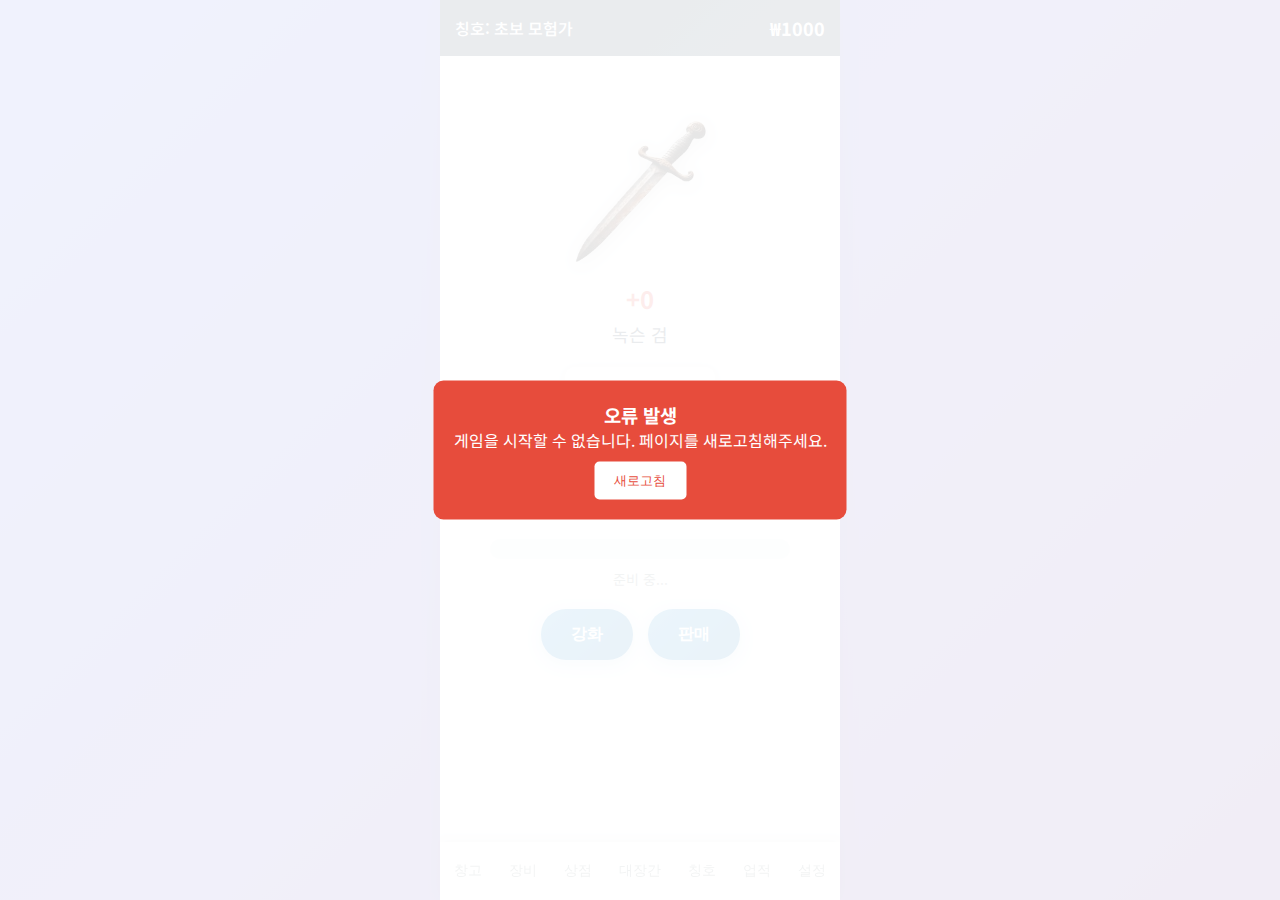
<file: index.html>
<!DOCTYPE html>
<html lang="ko">
<head>
    <meta charset="UTF-8">
    <meta name="viewport" content="width=device-width, initial-scale=1.0, user-scalable=no, maximum-scale=1.0, minimum-scale=1.0">
    <meta name="description" content="검을 강화하고 골드를 모으는 방치형 클리커 RPG 게임">
    <meta name="theme-color" content="#667eea">
    <title>검 강화하기 - Idle Clicker RPG</title>
    
    <!-- PWA Manifest는 JavaScript에서 동적으로 로드됨 (로컬 파일 CORS 문제 방지) -->
    
    <!-- Apple Touch Icon -->
    <link rel="apple-touch-icon" href="assets/icons/icon-192x192.png">
    <meta name="apple-mobile-web-app-capable" content="yes">
    <meta name="apple-mobile-web-app-status-bar-style" content="black-translucent">
    <meta name="apple-mobile-web-app-title" content="검 강화하기">
    
    <!-- Favicon -->
    <link rel="icon" type="image/png" sizes="32x32" href="assets/icons/icon-72x72.png">
    <link rel="icon" type="image/png" sizes="16x16" href="assets/icons/icon-72x72.png">
    
    <link rel="stylesheet" href="style.css">
    <link href="https://fonts.googleapis.com/css2?family=Noto+Sans+KR:wght@300;400;500;700&display=swap" rel="stylesheet">
    
    <!-- 데이터 파일들을 먼저 로드 -->
    <script src="data/weapons.js"></script>
    <script src="data/items.js"></script>
    <script src="data/shop.js"></script>
    <script src="data/forge.js"></script>
    <script src="data/equipment.js"></script>
    <script src="data/achievements.js"></script>
    <script src="data/titles.js"></script>
</head>
<body>
    <div id="game-container">
        <!-- 상단 정보 바 -->
        <div id="top-bar">
            <div id="title-display">칭호: <span id="active-title">초보 모험가</span></div>
            <div id="gold-display">₩<span id="gold-amount">1000</span></div>
        </div>

        <!-- 골드 수입 표시 -->
        <div id="gold-income-display"></div>

        <!-- 메인 게임 영역 -->
        <div id="main-game" class="main-game-area">
            <div id="sword-container">
                <div id="sword-visual">
                    <img id="sword-image" src="assets/weapons/sword_0.png" alt="검">
                    <div id="sword-info">
                        <div id="sword-level">+0</div>
                        <div id="sword-name">녹슨 검</div>
                    </div>
                </div>
                <div id="sword-stats">
                    <div>클릭당: ₩<span id="click-power">1</span></div>
                    <div>판매가: ₩<span id="sell-price">0</span></div>
                    <div>성공률: <span id="success-rate">100</span></div>
                </div>
            </div>

            <!-- 강화 진행 바 -->
            <div id="progress-container">
                <div id="progress-bar">
                    <div id="progress-fill"></div>
                </div>
                <div id="progress-text">준비 중...</div>
            </div>
        </div>

        <!-- 게임 버튼들 -->
        <div id="game-buttons">
            <button id="upgrade-btn" class="game-btn">강화</button>
            <button id="sell-btn" class="game-btn">판매</button>
        </div>

        <!-- 하단 메뉴 -->
        <div id="bottom-menu">
            <button id="inventory-btn" class="menu-btn">창고</button>
            <button id="equipment-btn" class="menu-btn">장비</button>
            <button id="shop-btn" class="menu-btn">상점</button>
            <button id="forge-btn" class="menu-btn">대장간</button>
            <button id="title-btn" class="menu-btn">칭호</button>
            <button id="achievements-btn" class="menu-btn">업적</button>
            <button id="settings-btn" class="menu-btn">설정</button>
        </div>

        <!-- 모달 창들 -->
        <div id="modal-overlay" class="modal-overlay hidden">
            <!-- 상점 모달 -->
            <div id="shop-modal" class="modal hidden">
                <div class="modal-header">
                    <h2>상점</h2>
                    <button class="close-btn">&times;</button>
                </div>
                <div class="modal-content">
                    <div class="shop-tabs">
                        <button class="tab-btn active" data-tab="warp">워프권</button>
                        <button class="tab-btn" data-tab="protection">방지권</button>
                        <button class="tab-btn" data-tab="special">특별 아이템</button>
                    </div>
                    <div id="shop-items"></div>
                </div>
            </div>

            <!-- 창고 모달 -->
            <div id="inventory-modal" class="modal hidden">
                <div class="modal-header">
                    <h2>창고</h2>
                    <button class="close-btn">&times;</button>
                </div>
                <div class="modal-content">
                    <div id="inventory-grid"></div>
                </div>
            </div>

            <!-- 장비 모달 -->
            <div id="equipment-modal" class="modal hidden">
                <div class="modal-header">
                    <h2>장비</h2>
                    <button class="close-btn">&times;</button>
                </div>
                <div class="modal-content">
                    <div id="equipment-slots"></div>
                </div>
            </div>

            <!-- 장비 선택 모달 -->
            <div id="equipment-selection-modal" class="modal hidden">
                <div class="modal-header">
                    <h2 id="equipment-selection-title">장비 선택</h2>
                    <button class="close-btn">&times;</button>
                </div>
                <div class="modal-content">
                    <div id="equipment-selection-list"></div>
                </div>
            </div>

            <!-- 대장간 모달 -->
            <div id="forge-modal" class="modal hidden">
                <div class="modal-header">
                    <h2>대장간</h2>
                    <button class="close-btn">&times;</button>
                </div>
                <div class="modal-content">
                    <div id="forge-recipes"></div>
                </div>
            </div>

            <!-- 업적 모달 -->
            <div id="achievements-modal" class="modal hidden">
                <div class="modal-header">
                    <h2>업적</h2>
                    <button class="close-btn">&times;</button>
                </div>
                <div class="modal-content">
                    <div id="achievements-list"></div>
                </div>
            </div>

            <!-- 업적 상세 모달 -->
            <div id="achievement-detail-modal" class="modal hidden">
                <div class="modal-header">
                    <h2 id="achievement-detail-title">업적 상세</h2>
                    <button class="close-btn">&times;</button>
                </div>
                <div class="modal-content">
                    <div id="achievement-detail-content"></div>
                </div>
            </div>

            <!-- 아이템 설명 모달 -->
            <div id="item-description-modal" class="modal hidden">
                <div class="modal-header">
                    <h2 id="item-description-title">아이템 상세</h2>
                    <button class="close-btn">&times;</button>
                </div>
                <div class="modal-content">
                    <div id="item-description-content"></div>
                </div>
            </div>

            <!-- 칭호 모달 -->
            <div id="title-modal" class="modal hidden">
                <div class="modal-header">
                    <h2>칭호</h2>
                    <button class="close-btn">&times;</button>
                </div>
                <div class="modal-content">
                    <div id="titles-list"></div>
                </div>
            </div>

            <!-- 판매 확인 모달 -->
            <div id="settings-modal" class="modal hidden">
                <div class="modal-header">
                    <h2>설정</h2>
                    <button class="close-btn">&times;</button>
                </div>
                <div class="modal-content">
                    <div class="settings-section">
                        <h3>사운드 설정</h3>
                        <div class="settings-control">
                            <label for="sound-toggle">
                                <span id="sound-status">🔊 사운드: ON</span>
                            </label>
                            <button id="sound-toggle-btn" class="settings-btn">끄기</button>
                        </div>
                        <p class="settings-desc">효과음과 배경음악을 켜거나 끕니다.</p>
                    </div>
                    <div class="settings-section">
                        <h3>게임 데이터</h3>
                        <button id="reset-data-btn" class="settings-btn danger">데이터 초기화</button>
                        <p class="settings-desc">모든 게임 데이터를 삭제하고 처음부터 시작합니다.</p>
                    </div>
                    <div class="settings-section">
                        <h3>저장/불러오기</h3>
                        <button id="export-data-btn" class="settings-btn">데이터 내보내기</button>
                        <button id="import-data-btn" class="settings-btn">데이터 불러오기</button>
                        <p class="settings-desc">게임 데이터를 파일로 저장하거나 불러옵니다.</p>
                    </div>
                </div>
            </div>

            <!-- 판매 확인 모달 -->
            <div id="sell-confirm-modal" class="modal hidden">
                <div class="modal-header">
                    <h2>검 판매</h2>
                    <button class="close-btn">&times;</button>
                </div>
                <div class="modal-content">
                    <p id="sell-confirm-text"></p>
                    <div class="modal-buttons">
                        <button id="sell-confirm-yes" class="confirm-btn">예</button>
                        <button id="sell-confirm-no" class="cancel-btn">아니오</button>
                    </div>
                </div>
            </div>
        </div>

        <!-- 알림 시스템 -->
        <div id="notification-container"></div>

        <!-- 로딩 화면 -->
        <div id="loading-screen">
            <div class="loading-spinner"></div>
            <div>게임을 불러오는 중...</div>
        </div>
    </div>

    <!-- 모듈 시스템 -->
    <script src="module/utils.js"></script>
    <script src="module/sound.js"></script>
    <script src="module/upgrade.js"></script>
    <script src="module/shop.js"></script>
    <script src="module/inventory.js"></script>
    <script src="module/forge.js"></script>
    <script src="module/title.js"></script>
    <script src="module/achievements.js"></script>
    <script src="module/core.js"></script>
    <script src="module/loader.js"></script>
    
    <!-- PWA Service Worker 등록 -->
    <script>
        // Service Worker는 http/https 프로토콜에서만 작동합니다
        if ('serviceWorker' in navigator && (location.protocol === 'https:' || location.protocol === 'http:')) {
            window.addEventListener('load', () => {
                navigator.serviceWorker.register('/service-worker.js')
                    .then((registration) => {
                        console.log('✅ Service Worker 등록 성공:', registration.scope);
                        
                        // 업데이트 확인
                        registration.addEventListener('updatefound', () => {
                            const newWorker = registration.installing;
                            newWorker.addEventListener('statechange', () => {
                                if (newWorker.state === 'installed' && navigator.serviceWorker.controller) {
                                    console.log('🔄 새로운 버전이 있습니다. 새로고침하세요!');
                                    // 선택사항: 사용자에게 업데이트 알림 표시
                                    if (confirm('새로운 버전이 있습니다. 업데이트하시겠습니까?')) {
                                        window.location.reload();
                                    }
                                }
                            });
                        });
                    })
                    .catch((error) => {
                        console.warn('⚠️ Service Worker 등록 실패 (로컬 개발 환경에서는 정상):', error.message);
                    });
            });
        } else if (location.protocol === 'file:') {
            console.log('ℹ️ 로컬 파일로 실행 중입니다. PWA 기능은 웹 서버에서만 작동합니다.');
        }

        // PWA 설치 프롬프트 (http/https에서만 작동)
        let deferredPrompt;
        if (location.protocol !== 'file:') {
            window.addEventListener('beforeinstallprompt', (e) => {
                e.preventDefault();
                deferredPrompt = e;
                
                // 설치 버튼 표시 (선택사항)
                console.log('📱 PWA 설치 가능');
                
                // 사용자에게 설치 안내 (첫 방문 시에만)
                const hasPrompted = localStorage.getItem('pwa-install-prompted');
                if (!hasPrompted) {
                    setTimeout(() => {
                        if (confirm('이 게임을 홈 화면에 추가하시겠습니까?\n오프라인에서도 플레이할 수 있습니다!')) {
                            deferredPrompt.prompt();
                            deferredPrompt.userChoice.then((choiceResult) => {
                                if (choiceResult.outcome === 'accepted') {
                                    console.log('✅ PWA 설치 승인');
                                }
                                deferredPrompt = null;
                            });
                        }
                        localStorage.setItem('pwa-install-prompted', 'true');
                    }, 3000); // 3초 후 표시
                }
            });
        }

        // PWA 설치 완료 이벤트
        window.addEventListener('appinstalled', () => {
            console.log('✅ PWA 설치 완료!');
            deferredPrompt = null;
        });

        // 게임 초기화
        ModuleLoader.initializeGame();
    </script>
</body>
</html>
</file>
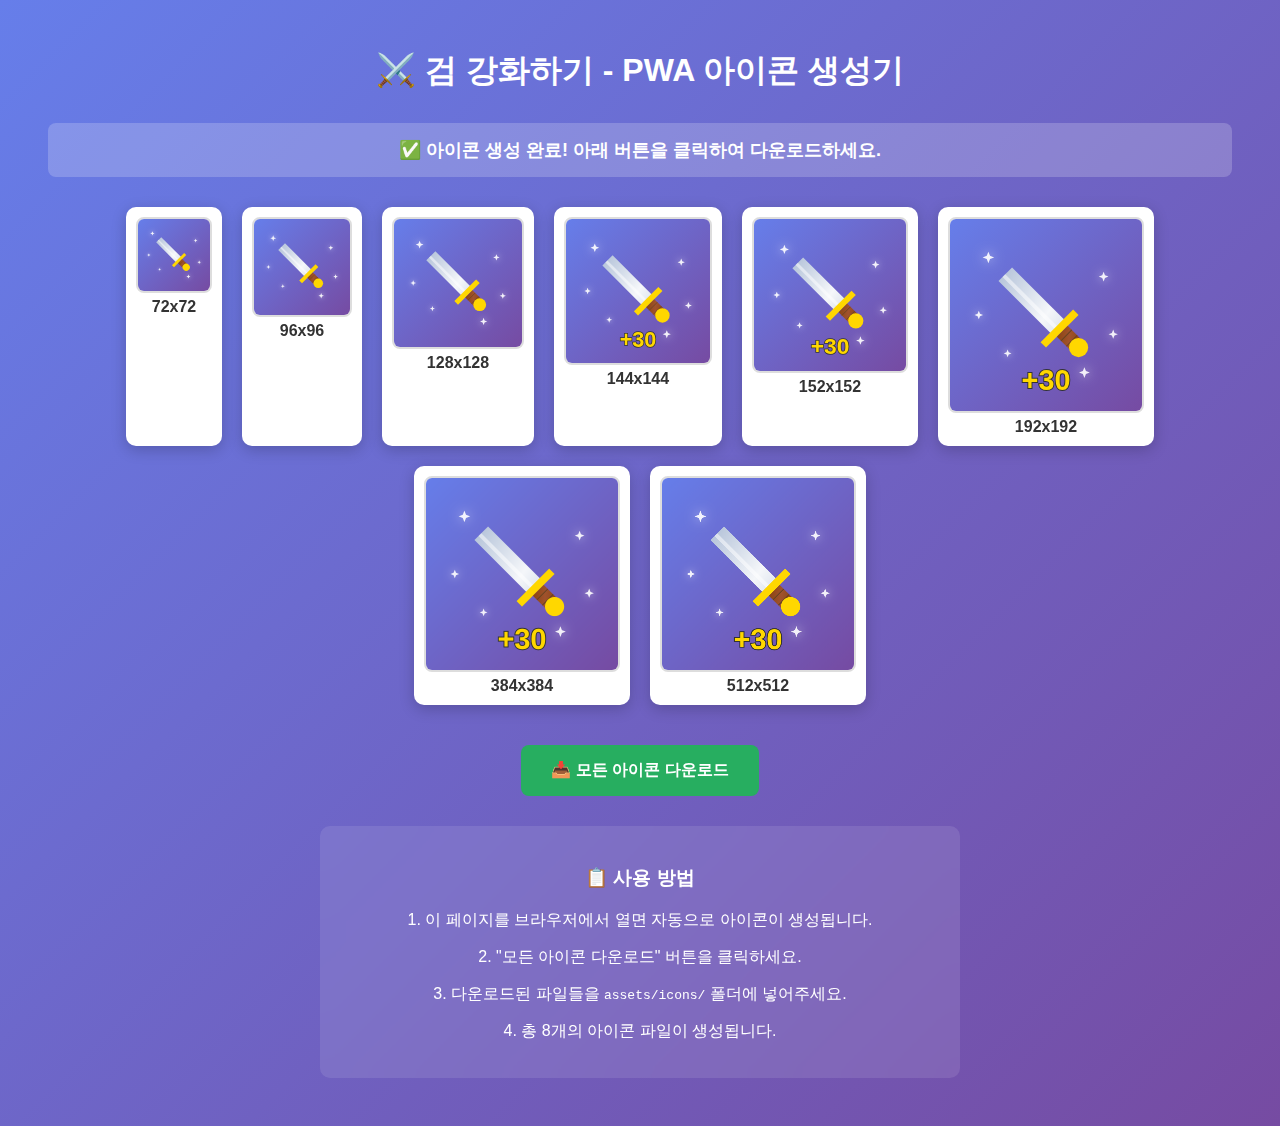
<file: generate-icons.html>
<!DOCTYPE html>
<html lang="ko">
<head>
    <meta charset="UTF-8">
    <meta name="viewport" content="width=device-width, initial-scale=1.0">
    <title>검 강화하기 - 아이콘 생성기</title>
    <style>
        body {
            font-family: 'Noto Sans KR', Arial, sans-serif;
            background: linear-gradient(135deg, #667eea 0%, #764ba2 100%);
            color: white;
            padding: 20px;
            text-align: center;
        }
        h1 {
            margin-bottom: 30px;
        }
        .canvas-container {
            display: flex;
            flex-wrap: wrap;
            justify-content: center;
            gap: 20px;
            margin: 30px 0;
        }
        .canvas-wrapper {
            background: white;
            padding: 10px;
            border-radius: 10px;
            box-shadow: 0 4px 15px rgba(0,0,0,0.2);
        }
        canvas {
            display: block;
            border: 2px solid #ddd;
            border-radius: 8px;
        }
        .size-label {
            color: #333;
            font-weight: bold;
            margin-top: 5px;
        }
        .instructions {
            background: rgba(255,255,255,0.1);
            padding: 20px;
            border-radius: 10px;
            max-width: 600px;
            margin: 20px auto;
            backdrop-filter: blur(10px);
        }
        .status {
            font-size: 18px;
            font-weight: bold;
            margin: 20px;
            padding: 15px;
            background: rgba(255,255,255,0.2);
            border-radius: 8px;
        }
        .button {
            background: #27ae60;
            color: white;
            border: none;
            padding: 15px 30px;
            font-size: 16px;
            border-radius: 8px;
            cursor: pointer;
            margin: 10px;
            font-weight: bold;
            transition: background 0.3s;
        }
        .button:hover {
            background: #229954;
        }
    </style>
</head>
<body>
    <h1>⚔️ 검 강화하기 - PWA 아이콘 생성기</h1>
    
    <div class="status" id="status">아이콘 생성 중...</div>
    
    <div class="canvas-container" id="canvasContainer"></div>
    
    <button class="button" id="downloadBtn" style="display:none;">📥 모든 아이콘 다운로드</button>
    
    <div class="instructions">
        <h3>📋 사용 방법</h3>
        <p>1. 이 페이지를 브라우저에서 열면 자동으로 아이콘이 생성됩니다.</p>
        <p>2. "모든 아이콘 다운로드" 버튼을 클릭하세요.</p>
        <p>3. 다운로드된 파일들을 <code>assets/icons/</code> 폴더에 넣어주세요.</p>
        <p>4. 총 8개의 아이콘 파일이 생성됩니다.</p>
    </div>

    <script>
        const sizes = [72, 96, 128, 144, 152, 192, 384, 512];
        const canvases = {};
        let downloadCount = 0;

        function createIcon(size) {
            // Canvas 생성
            const canvas = document.createElement('canvas');
            canvas.width = size;
            canvas.height = size;
            const ctx = canvas.getContext('2d');
            
            // 배경 그라데이션
            const gradient = ctx.createLinearGradient(0, 0, size, size);
            gradient.addColorStop(0, '#667eea');
            gradient.addColorStop(1, '#764ba2');
            ctx.fillStyle = gradient;
            ctx.fillRect(0, 0, size, size);
            
            // 검 그리기
            drawSword(ctx, size);
            
            // 강화 이펙트 (반짝이)
            drawSparkles(ctx, size);
            
            // 레벨 표시
            if (size >= 144) {
                ctx.font = `bold ${size * 0.15}px Arial`;
                ctx.fillStyle = '#ffd700';
                ctx.textAlign = 'center';
                ctx.textBaseline = 'middle';
                ctx.strokeStyle = '#333';
                ctx.lineWidth = size * 0.01;
                const text = '+30';
                ctx.strokeText(text, size * 0.5, size * 0.85);
                ctx.fillText(text, size * 0.5, size * 0.85);
            }
            
            return canvas;
        }

        function drawSword(ctx, size) {
            const scale = size / 512;
            ctx.save();
            ctx.translate(size * 0.5, size * 0.5);
            ctx.rotate(-Math.PI / 4);
            
            // 검날 (블레이드)
            const gradient = ctx.createLinearGradient(-size * 0.05, -size * 0.3, size * 0.05, size * 0.3);
            gradient.addColorStop(0, '#b8c6db');
            gradient.addColorStop(0.5, '#f5f7fa');
            gradient.addColorStop(1, '#b8c6db');
            ctx.fillStyle = gradient;
            ctx.fillRect(-size * 0.05, -size * 0.3, size * 0.1, size * 0.4);
            
            // 검날 하이라이트
            ctx.fillStyle = 'rgba(255, 255, 255, 0.5)';
            ctx.fillRect(-size * 0.02, -size * 0.3, size * 0.02, size * 0.4);
            
            // 가드 (손잡이와 검날 사이)
            ctx.fillStyle = '#ffd700';
            ctx.fillRect(-size * 0.12, size * 0.08, size * 0.24, size * 0.04);
            
            // 손잡이
            const handleGradient = ctx.createLinearGradient(-size * 0.04, size * 0.12, size * 0.04, size * 0.22);
            handleGradient.addColorStop(0, '#8b4513');
            handleGradient.addColorStop(0.5, '#a0522d');
            handleGradient.addColorStop(1, '#8b4513');
            ctx.fillStyle = handleGradient;
            ctx.fillRect(-size * 0.04, size * 0.12, size * 0.08, size * 0.1);
            
            // 손잡이 디테일
            ctx.strokeStyle = '#654321';
            ctx.lineWidth = size * 0.005;
            ctx.beginPath();
            ctx.moveTo(-size * 0.04, size * 0.15);
            ctx.lineTo(size * 0.04, size * 0.15);
            ctx.moveTo(-size * 0.04, size * 0.19);
            ctx.lineTo(size * 0.04, size * 0.19);
            ctx.stroke();
            
            // 포멜 (손잡이 끝)
            ctx.fillStyle = '#ffd700';
            ctx.beginPath();
            ctx.arc(0, size * 0.24, size * 0.05, 0, Math.PI * 2);
            ctx.fill();
            
            ctx.restore();
        }

        function drawSparkles(ctx, size) {
            const sparkles = [
                { x: 0.2, y: 0.2, size: 0.03 },
                { x: 0.8, y: 0.3, size: 0.025 },
                { x: 0.3, y: 0.7, size: 0.02 },
                { x: 0.7, y: 0.8, size: 0.028 },
                { x: 0.15, y: 0.5, size: 0.022 },
                { x: 0.85, y: 0.6, size: 0.024 }
            ];
            
            sparkles.forEach(sparkle => {
                drawSparkle(ctx, size * sparkle.x, size * sparkle.y, size * sparkle.size);
            });
        }

        function drawSparkle(ctx, x, y, size) {
            ctx.save();
            ctx.translate(x, y);
            ctx.fillStyle = 'rgba(255, 255, 255, 0.9)';
            ctx.shadowColor = 'rgba(255, 255, 255, 0.8)';
            ctx.shadowBlur = size * 2;
            
            // 별 모양
            ctx.beginPath();
            for (let i = 0; i < 8; i++) {
                const angle = (Math.PI * 2 * i) / 8;
                const radius = i % 2 === 0 ? size : size * 0.4;
                const px = Math.cos(angle) * radius;
                const py = Math.sin(angle) * radius;
                if (i === 0) {
                    ctx.moveTo(px, py);
                } else {
                    ctx.lineTo(px, py);
                }
            }
            ctx.closePath();
            ctx.fill();
            
            ctx.restore();
        }

        // 모든 크기의 아이콘 생성
        sizes.forEach((size, index) => {
            const canvas = createIcon(size);
            canvases[size] = canvas;
            
            // Canvas를 화면에 표시
            const wrapper = document.createElement('div');
            wrapper.className = 'canvas-wrapper';
            
            const displayCanvas = canvas.cloneNode();
            const displayCtx = displayCanvas.getContext('2d');
            displayCtx.drawImage(canvas, 0, 0);
            
            // 작은 크기로 표시
            const displaySize = Math.min(size, 192);
            displayCanvas.style.width = displaySize + 'px';
            displayCanvas.style.height = displaySize + 'px';
            
            const label = document.createElement('div');
            label.className = 'size-label';
            label.textContent = `${size}x${size}`;
            
            wrapper.appendChild(displayCanvas);
            wrapper.appendChild(label);
            document.getElementById('canvasContainer').appendChild(wrapper);
        });

        // 다운로드 함수
        function downloadIcon(size) {
            return new Promise((resolve) => {
                canvases[size].toBlob((blob) => {
                    const url = URL.createObjectURL(blob);
                    const a = document.createElement('a');
                    a.href = url;
                    a.download = `icon-${size}x${size}.png`;
                    document.body.appendChild(a);
                    a.click();
                    document.body.removeChild(a);
                    URL.revokeObjectURL(url);
                    
                    downloadCount++;
                    document.getElementById('status').textContent = 
                        `다운로드 중... (${downloadCount}/${sizes.length})`;
                    
                    setTimeout(resolve, 500);
                });
            });
        }

        // 모든 아이콘 다운로드
        async function downloadAllIcons() {
            downloadCount = 0;
            document.getElementById('downloadBtn').disabled = true;
            document.getElementById('status').textContent = '다운로드 시작...';
            
            for (const size of sizes) {
                await downloadIcon(size);
            }
            
            document.getElementById('status').textContent = 
                `✅ 완료! ${sizes.length}개의 아이콘이 다운로드되었습니다.`;
            document.getElementById('downloadBtn').disabled = false;
        }

        // 버튼 이벤트
        document.getElementById('downloadBtn').addEventListener('click', downloadAllIcons);
        
        // 페이지 로드 시 버튼 표시
        window.addEventListener('load', () => {
            document.getElementById('status').textContent = 
                '✅ 아이콘 생성 완료! 아래 버튼을 클릭하여 다운로드하세요.';
            document.getElementById('downloadBtn').style.display = 'inline-block';
        });
    </script>
</body>
</html>
</file>
<file: style.css>
/* 검 강화하기 게임 스타일 */
* {
    margin: 0;
    padding: 0;
    box-sizing: border-box;
}

body {
    font-family: 'Noto Sans KR', sans-serif;
    background: linear-gradient(135deg, #667eea 0%, #764ba2 100%);
    color: #333;
    overflow-x: hidden;
    user-select: none;
}

#game-container {
    max-width: 400px;
    margin: 0 auto;
    min-height: 100vh;
    background: #f8f9fa;
    position: relative;
    box-shadow: 0 0 20px rgba(0,0,0,0.1);
}

/* 상단 정보 바 */
#top-bar {
    background: linear-gradient(135deg, #2c3e50, #34495e);
    color: white;
    padding: 15px;
    display: flex;
    justify-content: space-between;
    align-items: center;
    font-weight: 500;
}

#gold-display {
    font-size: 18px;
    font-weight: bold;
}

/* 골드 수입 표시 */
#gold-income-display {
    height: 30px;
    display: flex;
    justify-content: center;
    align-items: center;
    margin: 5px 0;
    position: relative;
}

.gold-income-text {
    color: #27ae60;
    font-weight: bold;
    font-size: 16px;
    position: absolute;
    animation: goldIncomeFade 1s ease-out forwards;
}

@keyframes goldIncomeFade {
    0% {
        opacity: 1;
        transform: translateY(0);
    }
    100% {
        opacity: 0;
        transform: translateY(-20px);
    }
}

/* 메인 게임 영역 */
#main-game {
    padding: 20px;
    text-align: center;
    min-height: 400px;
    display: flex;
    flex-direction: column;
    justify-content: center;
    align-items: center;
}

#sword-container {
    margin-bottom: 30px;
}

#sword-visual {
    position: relative;
    margin-bottom: 20px;
}

#sword-image {
    width: 150px;
    height: 150px;
    cursor: pointer;
    transition: transform 0.1s ease;
    filter: drop-shadow(0 4px 8px rgba(0,0,0,0.2));
    object-fit: contain;
}

#sword-image:hover {
    transform: scale(1.05);
}

#sword-image:active {
    transform: scale(0.95);
}

#sword-info {
    margin-top: 10px;
}

#sword-level {
    font-size: 24px;
    font-weight: bold;
    color: #e74c3c;
}

#sword-name {
    font-size: 18px;
    color: #2c3e50;
    margin-top: 5px;
}

#sword-stats {
    background: white;
    border-radius: 10px;
    padding: 15px;
    margin-bottom: 20px;
    box-shadow: 0 2px 10px rgba(0,0,0,0.1);
}

#sword-stats div {
    margin: 5px 0;
    font-size: 16px;
}

/* 게임 버튼들 */
#game-buttons {
    display: flex;
    gap: 15px;
    margin-bottom: 20px;
    justify-content: center;
}

.game-btn {
    background: linear-gradient(135deg, #3498db, #2980b9);
    color: white;
    border: none;
    padding: 15px 30px;
    border-radius: 25px;
    font-size: 16px;
    font-weight: bold;
    cursor: pointer;
    transition: all 0.3s ease;
    box-shadow: 0 4px 15px rgba(52, 152, 219, 0.3);
}

.game-btn:hover {
    transform: translateY(-2px);
    box-shadow: 0 6px 20px rgba(52, 152, 219, 0.4);
}

.game-btn:active {
    transform: translateY(0);
}

.game-btn:disabled {
    background: #bdc3c7;
    cursor: not-allowed;
    box-shadow: none;
}

/* 강화 진행 바 */
#progress-container {
    width: 100%;
    max-width: 300px;
}

#progress-bar {
    width: 100%;
    height: 20px;
    background: #ecf0f1;
    border-radius: 10px;
    overflow: hidden;
    margin-bottom: 10px;
}

#progress-fill {
    height: 100%;
    background: linear-gradient(90deg, #e74c3c, #c0392b);
    width: 0%;
    transition: width 0.3s ease;
}

#progress-text {
    font-size: 14px;
    color: #7f8c8d;
}

/* 하단 메뉴 */
#bottom-menu {
    position: fixed;
    bottom: 0;
    left: 50%;
    transform: translateX(-50%);
    width: 100%;
    max-width: 400px;
    background: white;
    display: flex;
    justify-content: space-around;
    padding: 10px 0;
    box-shadow: 0 -2px 10px rgba(0,0,0,0.1);
}

.menu-btn {
    background: none;
    border: none;
    padding: 10px;
    cursor: pointer;
    font-size: 14px;
    color: #7f8c8d;
    transition: color 0.3s ease;
}

.menu-btn:hover {
    color: #3498db;
}

.menu-btn.active {
    color: #3498db;
    font-weight: bold;
}

/* 모달 창들 */
.modal-overlay {
    position: fixed;
    top: 0;
    left: 0;
    width: 100%;
    height: 100%;
    background: rgba(0,0,0,0.7);
    display: flex;
    justify-content: center;
    align-items: center;
    z-index: 1000;
}

.modal-overlay.hidden {
    display: none;
}

.modal {
    background: white;
    border-radius: 15px;
    width: 90%;
    max-width: 350px;
    max-height: 80vh;
    overflow-y: auto;
    box-shadow: 0 10px 30px rgba(0,0,0,0.3);
}

.modal.hidden {
    display: none;
}

.modal-header {
    display: flex;
    justify-content: space-between;
    align-items: center;
    padding: 20px;
    border-bottom: 1px solid #ecf0f1;
}

.modal-header h2 {
    margin: 0;
    color: #2c3e50;
}

.close-btn {
    background: none;
    border: none;
    font-size: 24px;
    cursor: pointer;
    color: #7f8c8d;
}

.modal-content {
    padding: 20px;
}

.modal-buttons {
    display: flex;
    justify-content: center;
    gap: 15px;
    margin-top: 20px;
}

.confirm-btn {
    background: linear-gradient(135deg, #27ae60, #229954);
    color: white;
    border: none;
    padding: 12px 25px;
    border-radius: 25px;
    font-size: 16px;
    font-weight: bold;
    cursor: pointer;
    transition: all 0.3s ease;
}

.confirm-btn:hover {
    transform: translateY(-2px);
    box-shadow: 0 4px 15px rgba(39, 174, 96, 0.3);
}

.cancel-btn {
    background: linear-gradient(135deg, #e74c3c, #c0392b);
    color: white;
    border: none;
    padding: 12px 25px;
    border-radius: 25px;
    font-size: 16px;
    font-weight: bold;
    cursor: pointer;
    transition: all 0.3s ease;
}

.cancel-btn:hover {
    transform: translateY(-2px);
    box-shadow: 0 4px 15px rgba(231, 76, 60, 0.3);
}

/* 상점 탭 */
.shop-tabs {
    display: flex;
    margin-bottom: 20px;
    border-bottom: 1px solid #ecf0f1;
}

.tab-btn {
    flex: 1;
    padding: 10px;
    background: none;
    border: none;
    cursor: pointer;
    font-size: 14px;
    color: #7f8c8d;
    border-bottom: 2px solid transparent;
    transition: all 0.3s ease;
}

.tab-btn.active {
    color: #3498db;
    border-bottom-color: #3498db;
}

/* 상점 아이템 */
.shop-item {
    display: flex;
    justify-content: space-between;
    align-items: center;
    padding: 15px;
    border: 1px solid #ecf0f1;
    border-radius: 10px;
    margin-bottom: 10px;
    background: #f8f9fa;
}

.shop-item-info {
    flex: 1;
}

.shop-item-name {
    font-weight: bold;
    color: #2c3e50;
}

.shop-item-desc {
    font-size: 12px;
    color: #7f8c8d;
    margin-top: 2px;
}

.shop-item-price {
    font-weight: bold;
    color: #e74c3c;
}

.shop-buy-btn {
    background: #27ae60;
    color: white;
    border: none;
    padding: 8px 15px;
    border-radius: 20px;
    cursor: pointer;
    font-size: 12px;
    transition: background 0.3s ease;
}

.shop-buy-btn:hover {
    background: #229954;
}

/* 대장간 조합 */
.forge-recipe {
    display: flex;
    justify-content: space-between;
    align-items: center;
    padding: 15px;
    border: 1px solid #ecf0f1;
    border-radius: 10px;
    margin-bottom: 10px;
    background: #f8f9fa;
}

.forge-recipe-info {
    flex: 1;
}

.forge-recipe-name {
    font-weight: bold;
    color: #2c3e50;
}

.forge-recipe-materials {
    font-size: 12px;
    color: #e74c3c;
    margin-top: 2px;
}

.forge-recipe-result {
    font-size: 12px;
    color: #27ae60;
    margin-top: 2px;
}

.forge-craft-btn {
    background: #f39c12;
    color: white;
    border: none;
    padding: 8px 15px;
    border-radius: 20px;
    cursor: pointer;
    font-size: 12px;
    transition: background 0.3s ease;
}

.forge-craft-btn:hover {
    background: #e67e22;
}

/* 알림 시스템 */
#notification-container {
    position: fixed;
    top: 20px;
    right: 20px;
    z-index: 1001;
    pointer-events: none;
}

.notification {
    background: #2ecc71;
    color: white;
    padding: 15px 20px;
    border-radius: 10px;
    margin-bottom: 10px;
    box-shadow: 0 4px 15px rgba(0,0,0,0.2);
    animation: slideIn 0.3s ease;
    font-weight: bold;
}

.notification.error {
    background: #e74c3c;
}

.notification.warning {
    background: #f39c12;
}

@keyframes slideIn {
    from {
        transform: translateX(100%);
        opacity: 0;
    }
    to {
        transform: translateX(0);
        opacity: 1;
    }
}

/* 로딩 화면 */
#loading-screen {
    position: fixed;
    top: 0;
    left: 0;
    width: 100%;
    height: 100%;
    background: rgba(255,255,255,0.9);
    display: flex;
    flex-direction: column;
    justify-content: center;
    align-items: center;
    z-index: 2000;
    font-size: 18px;
    color: #2c3e50;
}

.loading-spinner {
    width: 50px;
    height: 50px;
    border: 4px solid #f3f3f3;
    border-top: 4px solid #3498db;
    border-radius: 50%;
    animation: spin 1s linear infinite;
    margin-bottom: 20px;
}

@keyframes spin {
    0% { transform: rotate(0deg); }
    100% { transform: rotate(360deg); }
}

/* 반응형 디자인 */
@media (max-width: 480px) {
    #game-container {
        max-width: 100%;
    }

    #sword-image {
        width: 112.5px;
        height: 112.5px;
    }

    #game-buttons {
        align-items: center;
    }

    .game-btn {
        padding: 12px 25px;
        font-size: 14px;
    }
}

/* 강화 성공/실패 애니메이션 */
@keyframes successGlow {
    0% { box-shadow: 0 0 0 0 rgba(46, 204, 113, 0.7); }
    70% { box-shadow: 0 0 0 10px rgba(46, 204, 113, 0); }
    100% { box-shadow: 0 0 0 0 rgba(46, 204, 113, 0); }
}

@keyframes failShake {
    0%, 100% { transform: translateX(0); }
    25% { transform: translateX(-5px); }
    75% { transform: translateX(5px); }
}

.success-animation {
    animation: successGlow 0.6s ease;
}

.fail-animation {
    animation: failShake 0.5s ease;
}

/* 크리티컬 강화 애니메이션 */
@keyframes criticalGlow {
    0% { box-shadow: 0 0 0 0 rgba(241, 196, 15, 0.7); }
    50% { box-shadow: 0 0 0 20px rgba(241, 196, 15, 0); }
    100% { box-shadow: 0 0 0 0 rgba(241, 196, 15, 0); }
}

.critical-animation {
    animation: criticalGlow 1s ease;
}

/* 검 이미지 색상 및 배경 효과 */
.main-game-area {
    transition: background 0.5s ease;
}

.main-game-area.bg-red_aura {
    background: linear-gradient(135deg, rgba(231, 76, 60, 0.1), rgba(192, 57, 43, 0.2));
}

.main-game-area.bg-light_aura {
    background: linear-gradient(135deg, rgba(255, 255, 255, 0.1), rgba(248, 249, 250, 0.2));
}

.main-game-area.bg-orange_aura {
    background: linear-gradient(135deg, rgba(255, 152, 0, 0.1), rgba(245, 124, 0, 0.2));
}

.main-game-area.bg-brown_aura {
    background: linear-gradient(135deg, rgba(121, 85, 72, 0.1), rgba(93, 64, 55, 0.2));
}

.main-game-area.bg-gold_aura {
    background: linear-gradient(135deg, rgba(241, 196, 15, 0.1), rgba(230, 126, 34, 0.2));
}

.main-game-area.bg-purple_aura {
    background: linear-gradient(135deg, rgba(155, 89, 182, 0.1), rgba(142, 68, 173, 0.2));
}

.main-game-area.bg-green_aura {
    background: linear-gradient(135deg, rgba(39, 174, 96, 0.1), rgba(34, 197, 94, 0.2));
}

.main-game-area.bg-time_aura {
    background: linear-gradient(135deg, rgba(52, 152, 219, 0.1), rgba(41, 128, 185, 0.2));
}

.main-game-area.bg-void_aura {
    background: linear-gradient(135deg, rgba(44, 62, 80, 0.1), rgba(52, 73, 94, 0.2));
}

.main-game-area.bg-star_aura {
    background: linear-gradient(135deg, rgba(236, 240, 241, 0.1), rgba(189, 195, 199, 0.2));
}

.main-game-area.bg-cosmic_aura {
    background: linear-gradient(135deg, rgba(63, 81, 181, 0.1), rgba(48, 63, 159, 0.2));
}

.main-game-area.bg-legendary_aura {
    background: linear-gradient(135deg, rgba(230, 126, 34, 0.1), rgba(211, 84, 0, 0.2));
}

.main-game-area.bg-divine_aura {
    background: linear-gradient(135deg, rgba(241, 196, 15, 0.1), rgba(243, 156, 18, 0.2));
}

.main-game-area.bg-infinite_aura {
    background: linear-gradient(135deg, rgba(233, 30, 99, 0.1), rgba(194, 24, 91, 0.2));
}

.main-game-area.bg-absolute_aura {
    background: linear-gradient(135deg, rgba(103, 58, 183, 0.1), rgba(81, 45, 168, 0.2));
}

.main-game-area.bg-transcend_aura {
    background: linear-gradient(135deg, rgba(0, 188, 212, 0.1), rgba(0, 151, 167, 0.2));
}

.main-game-area.bg-life_aura {
    background: linear-gradient(135deg, rgba(76, 175, 80, 0.1), rgba(56, 142, 60, 0.2));
}

.main-game-area.bg-fate_aura {
    background: linear-gradient(135deg, rgba(255, 87, 34, 0.1), rgba(230, 74, 25, 0.2));
}

.main-game-area.bg-chaos_aura {
    background: linear-gradient(135deg, rgba(121, 85, 72, 0.1), rgba(93, 64, 55, 0.2));
}

.main-game-area.bg-primordial_aura {
    background: linear-gradient(135deg, rgba(96, 125, 139, 0.1), rgba(69, 90, 100, 0.2));
}

.main-game-area.bg-god_aura {
    background: linear-gradient(135deg, rgba(255, 193, 7, 0.1), rgba(255, 152, 0, 0.2));
}

/* 업적 시스템 */
#achievements-list {
    display: grid;
    grid-template-columns: repeat(auto-fill, minmax(300px, 1fr));
    gap: 15px;
}

.achievement-item {
    background: white;
    border-radius: 10px;
    padding: 15px;
    box-shadow: 0 2px 10px rgba(0,0,0,0.1);
    border: 2px solid #ecf0f1;
    transition: all 0.3s ease;
    cursor: pointer;
    margin-bottom: 10px;
}

.achievement-item:hover {
    transform: translateY(-2px);
    box-shadow: 0 4px 15px rgba(0,0,0,0.15);
}

.achievement-item:hover {
    transform: translateY(-2px);
    box-shadow: 0 4px 15px rgba(0,0,0,0.15);
}

.achievement-item.completed {
    border-color: #27ae60;
    background: linear-gradient(135deg, #d4edda, #c3e6cb);
}

.achievement-item.locked {
    border-color: #bdc3c7;
    opacity: 0.7;
}

.achievement-name {
    font-size: 16px;
    font-weight: bold;
    color: #2c3e50;
    margin-bottom: 5px;
}

.achievement-condition {
    font-size: 14px;
    color: #7f8c8d;
    margin-bottom: 8px;
}

.achievement-progress {
    margin-bottom: 8px;
}

.progress-bar {
    width: 100%;
    height: 8px;
    background: #ecf0f1;
    border-radius: 4px;
    overflow: hidden;
    margin-bottom: 4px;
}

.progress-fill {
    height: 100%;
    background: linear-gradient(90deg, #3498db, #2980b9);
    width: 0%;
    transition: width 0.3s ease;
}

.achievement-item.completed .progress-fill {
    background: linear-gradient(90deg, #27ae60, #229954);
}

.progress-text {
    font-size: 12px;
    color: #7f8c8d;
    text-align: right;
}

.achievement-detail-content {
    max-height: 0;
    overflow: hidden;
    transition: max-height 0.5s ease;
}

.achievement-detail-section {
    margin-bottom: 15px;
    padding: 12px;
    background: #f8f9fa;
    border-radius: 8px;
    border-left: 3px solid #3498db;
}

.achievement-detail-section h3 {
    margin: 0 0 8px 0;
    color: #2c3e50;
    font-size: 14px;
    font-weight: bold;
}

.achievement-detail-section p {
    margin: 0;
    color: #7f8c8d;
    line-height: 1.4;
}

.achievement-detail-section .completed {
    color: #27ae60;
    font-weight: bold;
}

.achievement-detail-section .incomplete {
    color: #f39c12;
    font-weight: bold;
}

.achievement-reward {
    font-size: 14px;
    font-weight: bold;
    color: #27ae60;
}

.achievement-item.completed .achievement-reward {
    color: #27ae60;
}

/* 업적 상세 모달 */
.achievement-detail-section {
    margin-bottom: 20px;
    padding: 15px;
    background: white;
    border-radius: 10px;
    box-shadow: 0 2px 10px rgba(0,0,0,0.1);
}

.achievement-detail-section h3 {
    margin: 0 0 10px 0;
    color: #2c3e50;
    font-size: 16px;
    font-weight: bold;
}

.achievement-detail-section p {
    margin: 0;
    color: #7f8c8d;
    line-height: 1.4;
}

.achievement-detail-section .completed {
    color: #27ae60;
    font-weight: bold;
}

.achievement-detail-section .incomplete {
    color: #f39c12;
    font-weight: bold;
}

/* 창고 시스템 */
#equipment-slots {
    display: grid;
    grid-template-columns: repeat(auto-fill, minmax(250px, 1fr));
    gap: 10px;
    margin-bottom: 20px;
}

.equipment-slot {
    background: white;
    border-radius: 10px;
    padding: 15px;
    box-shadow: 0 2px 10px rgba(0,0,0,0.1);
    border: 2px solid #ecf0f1;
    transition: all 0.3s ease;
}

.equipment-slot:hover {
    transform: translateY(-2px);
    box-shadow: 0 4px 15px rgba(0,0,0,0.15);
}

.slot-name {
    font-size: 14px;
    font-weight: bold;
    color: #2c3e50;
    margin-bottom: 8px;
    text-transform: uppercase;
}

.slot-item {
    font-size: 16px;
    color: #27ae60;
    font-weight: 500;
}

.equipment-slot .slot-item:empty::before {
    content: "비어있음";
    color: #bdc3c7;
}

#inventory-items {
    display: grid;
    grid-template-columns: repeat(auto-fill, minmax(200px, 1fr));
    gap: 10px;
}

.inventory-item {
    background: white;
    border-radius: 10px;
    padding: 12px;
    box-shadow: 0 2px 10px rgba(0,0,0,0.1);
    border: 1px solid #ecf0f1;
    display: flex;
    justify-content: space-between;
    align-items: center;
    transition: all 0.3s ease;
}

.inventory-item:hover {
    transform: translateY(-2px);
    box-shadow: 0 4px 15px rgba(0,0,0,0.15);
}

.item-name {
    font-size: 14px;
    font-weight: 500;
    color: #2c3e50;
}

/* 설정 시스템 */
.settings-section {
    margin-bottom: 30px;
    padding: 20px;
    background: white;
    border-radius: 10px;
    box-shadow: 0 2px 10px rgba(0,0,0,0.1);
}

.settings-section h3 {
    margin: 0 0 15px 0;
    color: #2c3e50;
    font-size: 18px;
    font-weight: bold;
}

.settings-btn {
    background: linear-gradient(135deg, #3498db, #2980b9);
    color: white;
    border: none;
    padding: 12px 20px;
    border-radius: 25px;
    font-size: 14px;
    font-weight: bold;
    cursor: pointer;
    transition: all 0.3s ease;
    margin-right: 10px;
    margin-bottom: 10px;
}

.settings-btn:hover {
    transform: translateY(-2px);
    box-shadow: 0 4px 15px rgba(52, 152, 219, 0.3);
}

.settings-btn.danger {
    background: linear-gradient(135deg, #e74c3c, #c0392b);
}

.settings-btn.danger:hover {
    box-shadow: 0 4px 15px rgba(231, 76, 60, 0.3);
}

.settings-desc {
    font-size: 12px;
    color: #7f8c8d;
    margin-top: 10px;
    line-height: 1.4;
}

/* 업적 상세 모달 */
#achievement-detail-modal {
    position: absolute;
    top: 50%;
    left: 50%;
    transform: translate(-50%, -50%);
    width: 90%;
    max-width: 500px;
    background: white;
    border-radius: 10px;
    box-shadow: 0 10px 30px rgba(0, 0, 0, 0.3);
    z-index: 1001;
}

#achievement-detail-modal .modal-content {
    padding: 20px;
    max-height: 80vh;
    overflow-y: auto;
}

#achievement-detail-modal .modal-header {
    display: flex;
    justify-content: space-between;
    align-items: center;
    margin-bottom: 20px;
    border-bottom: 1px solid #eee;
    padding-bottom: 15px;
}

#achievement-detail-modal .modal-header h2 {
    color: #2c3e50;
    font-size: 24px;
    margin: 0;
}

#achievement-detail-modal .close-btn {
    background: none;
    border: none;
    font-size: 28px;
    cursor: pointer;
    color: #7f8c8d;
    padding: 0;
    width: 30px;
    height: 30px;
    display: flex;
    align-items: center;
    justify-content: center;
    border-radius: 50%;
    transition: all 0.2s;
}

#achievement-detail-modal .close-btn:hover {
    background: #f8f9fa;
    color: #e74c3c;
}

#achievement-detail-content .achievement-detail-section {
    margin-bottom: 20px;
}

#achievement-detail-content .achievement-detail-section h3 {
    color: #2c3e50;
    font-size: 18px;
    margin-bottom: 10px;
    border-bottom: 2px solid #3498db;
    padding-bottom: 5px;
}

#achievement-detail-content .achievement-detail-section p {
    color: #555;
    line-height: 1.6;
    margin-bottom: 10px;
}

#achievement-detail-content .achievement-detail-section .completed {
    color: #27ae60;
    font-weight: bold;
}

#achievement-detail-content .achievement-detail-section .locked {
    color: #e74c3c;
    font-weight: bold;
}
</file>
